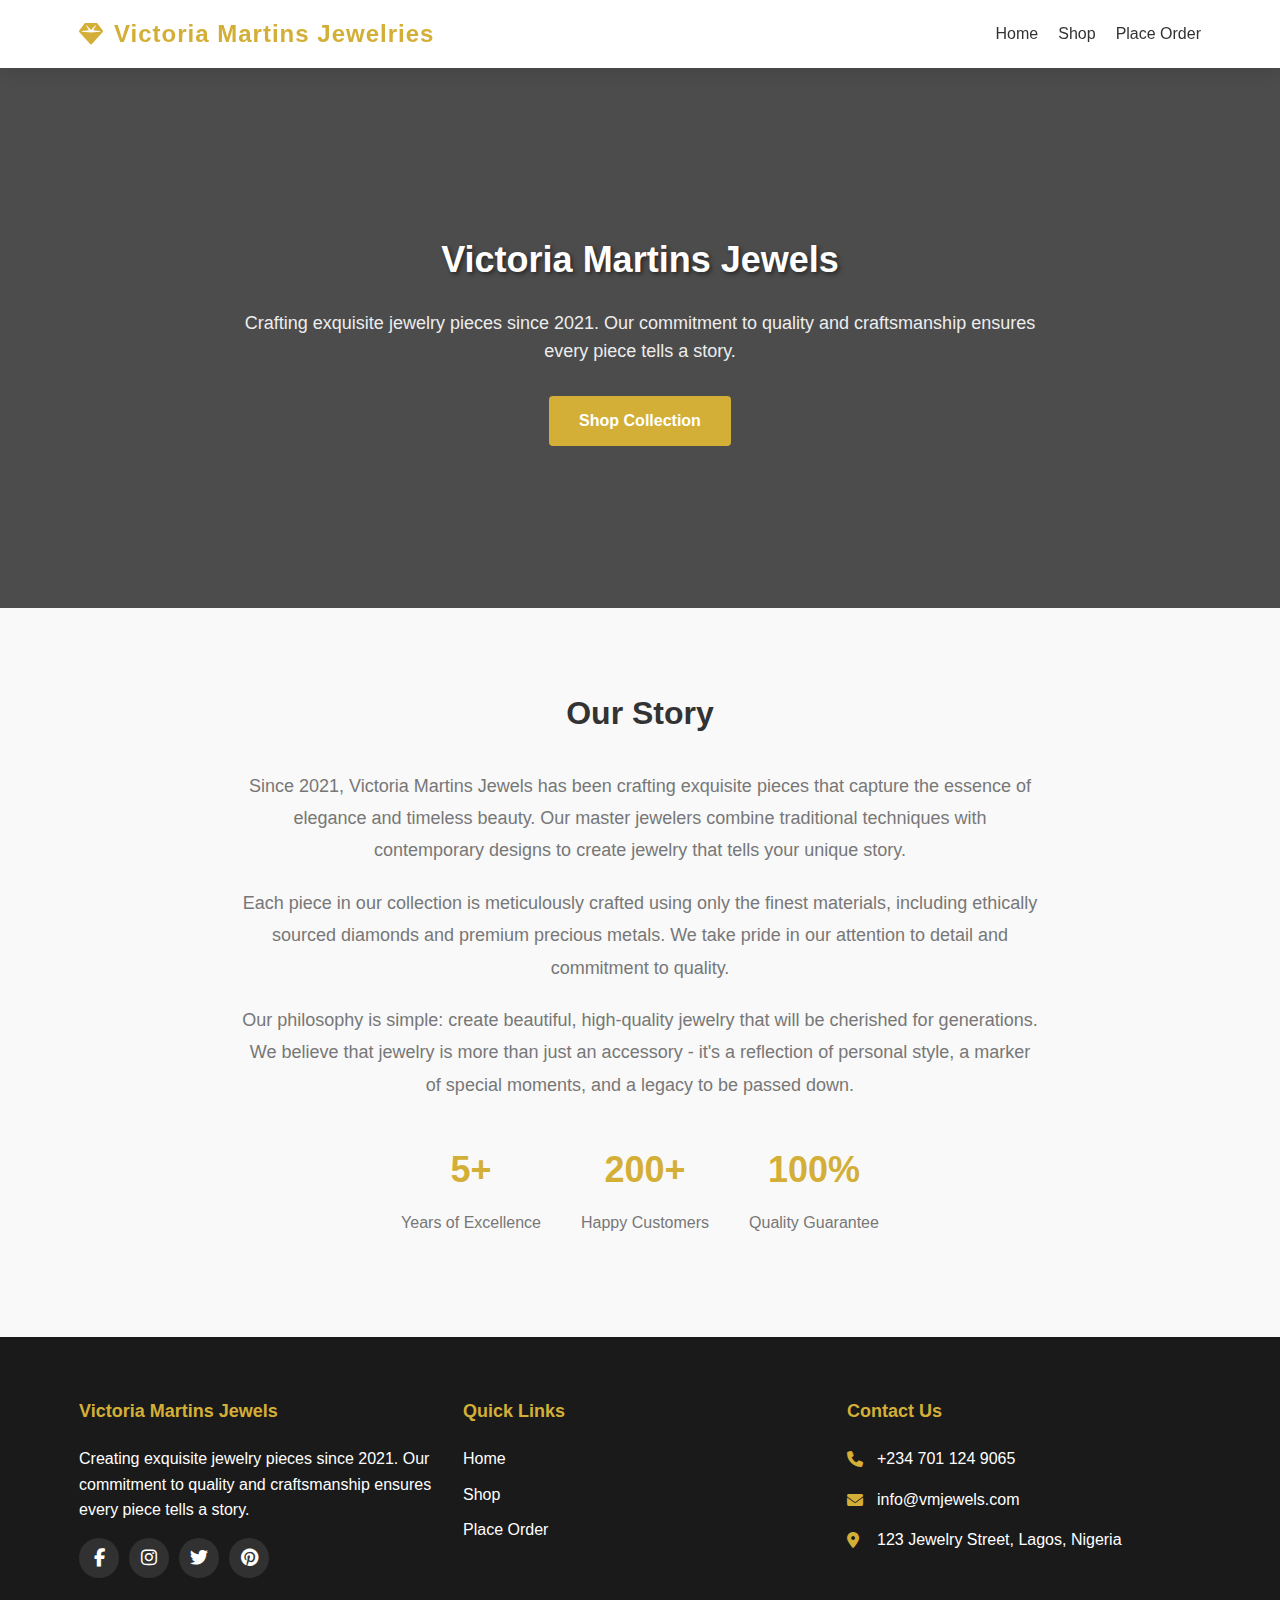
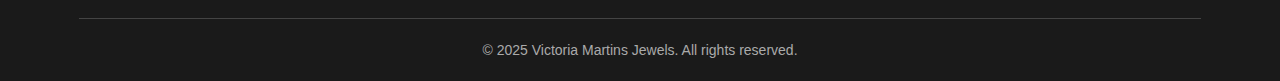
<file: index.html>
<!DOCTYPE html>
<html lang="en">
<head>
    <meta charset="UTF-8">
    <meta name="viewport" content="width=device-width, initial-scale=1.0">
    <title>Victoria Martins Jewels - About Us</title>
    <link rel="stylesheet" href="style.css">
    <link rel="stylesheet" href="https://cdnjs.cloudflare.com/ajax/libs/font-awesome/6.4.0/css/all.min.css">
</head>
<body>
    <!-- Header -->
    <header>
        <div class="container">
            <div class="header-top">
                <div class="logo">
                    <i class="fas fa-gem"></i>
                    Victoria Martins Jewelries
                </div>
                <ul class="nav-links">
                    <li><a href="index.html">Home</a></li>
                    <li><a href="shop.html">Shop</a></li>
                    <li><a href="contact.html">Place Order</a></li>
                </ul>
                <div class="mobile-menu-btn" id="mobile-menu-btn">
                    <i class="fas fa-bars"></i>
                </div>
            </div>
        </div>
    </header>

    <!-- Mobile Navigation -->
    <div class="mobile-nav-overlay" id="mobile-nav-overlay"></div>
    <div class="mobile-nav" id="mobile-nav">
        <div class="mobile-nav-header">
            <div class="logo">Victoria Martins Jewels</div>
            <button class="close-mobile-nav" id="close-mobile-nav">
                <i class="fas fa-times"></i>
            </button>
        </div>
        <ul class="mobile-nav-links">
            <li><a href="index.html">Home</a></li>
            <li><a href="shop.html">Shop</a></li>
            <li><a href="contact.html">Place Order</a></li>
        </ul>
    </div>

    <!-- Hero Section -->
    <section class="hero">
        <div class="container">
            <div class="hero-content">
                <h1>Victoria Martins Jewels</h1>
                <p>Crafting exquisite jewelry pieces since 2021. Our commitment to quality and craftsmanship ensures every piece tells a story.</p>
                <a href="shop.html" class="btn">Shop Collection</a>
            </div>
        </div>
    </section>

    <!-- About Section -->
    <section class="about">
        <div class="container">
            <div class="about-content">
                <h2>Our Story</h2>
                <p>Since 2021, Victoria Martins Jewels has been crafting exquisite pieces that capture the essence of elegance and timeless beauty. Our master jewelers combine traditional techniques with contemporary designs to create jewelry that tells your unique story.</p>
                <p>Each piece in our collection is meticulously crafted using only the finest materials, including ethically sourced diamonds and premium precious metals. We take pride in our attention to detail and commitment to quality.</p>
                <p>Our philosophy is simple: create beautiful, high-quality jewelry that will be cherished for generations. We believe that jewelry is more than just an accessory - it's a reflection of personal style, a marker of special moments, and a legacy to be passed down.</p>
                <div class="about-stats">
                    <div class="stat">
                        <h3>5+</h3>
                        <p>Years of Excellence</p>
                    </div>
                    <div class="stat">
                        <h3>200+</h3>
                        <p>Happy Customers</p>
                    </div>
                    <div class="stat">
                        <h3>100%</h3>
                        <p>Quality Guarantee</p>
                    </div>
                </div>
            </div>
        </div>
    </section>

    <!-- Footer -->
    <footer>
        <div class="container">
            <div class="footer-content">
                <div class="footer-column">
                    <h3>Victoria Martins Jewels</h3>
                    <p>Creating exquisite jewelry pieces since 2021. Our commitment to quality and craftsmanship ensures every piece tells a story.</p>
                    <div class="social-icons">
                        <a href="#" class="social-icon"><i class="fab fa-facebook-f"></i></a>
                        <a href="#" class="social-icon"><i class="fab fa-instagram"></i></a>
                        <a href="#" class="social-icon"><i class="fab fa-twitter"></i></a>
                        <a href="#" class="social-icon"><i class="fab fa-pinterest"></i></a>
                    </div>
                </div>
                <div class="footer-column">
                    <h3>Quick Links</h3>
                    <ul class="footer-links">
                        <li><a href="index.html">Home</a></li>
                        <li><a href="shop.html">Shop</a></li>
                        <li><a href="contact.html">Place Order</a></li>
                    </ul>
                </div>
                <div class="footer-column">
                    <h3>Contact Us</h3>
                    <ul class="contact-info">
                        <li><i class="fas fa-phone"></i> +234 701 124 9065</li>
                        <li><i class="fas fa-envelope"></i> info@vmjewels.com</li>
                        <li><i class="fas fa-map-marker-alt"></i> 123 Jewelry Street, Lagos, Nigeria</li>
                    </ul>
                </div>
            </div>
            <div class="copyright">
                <p>&copy; 2025 Victoria Martins Jewels. All rights reserved.</p>
            </div>
        </div>
    </footer>

    <script src="script.js"></script>
</body>
</html>
</file>
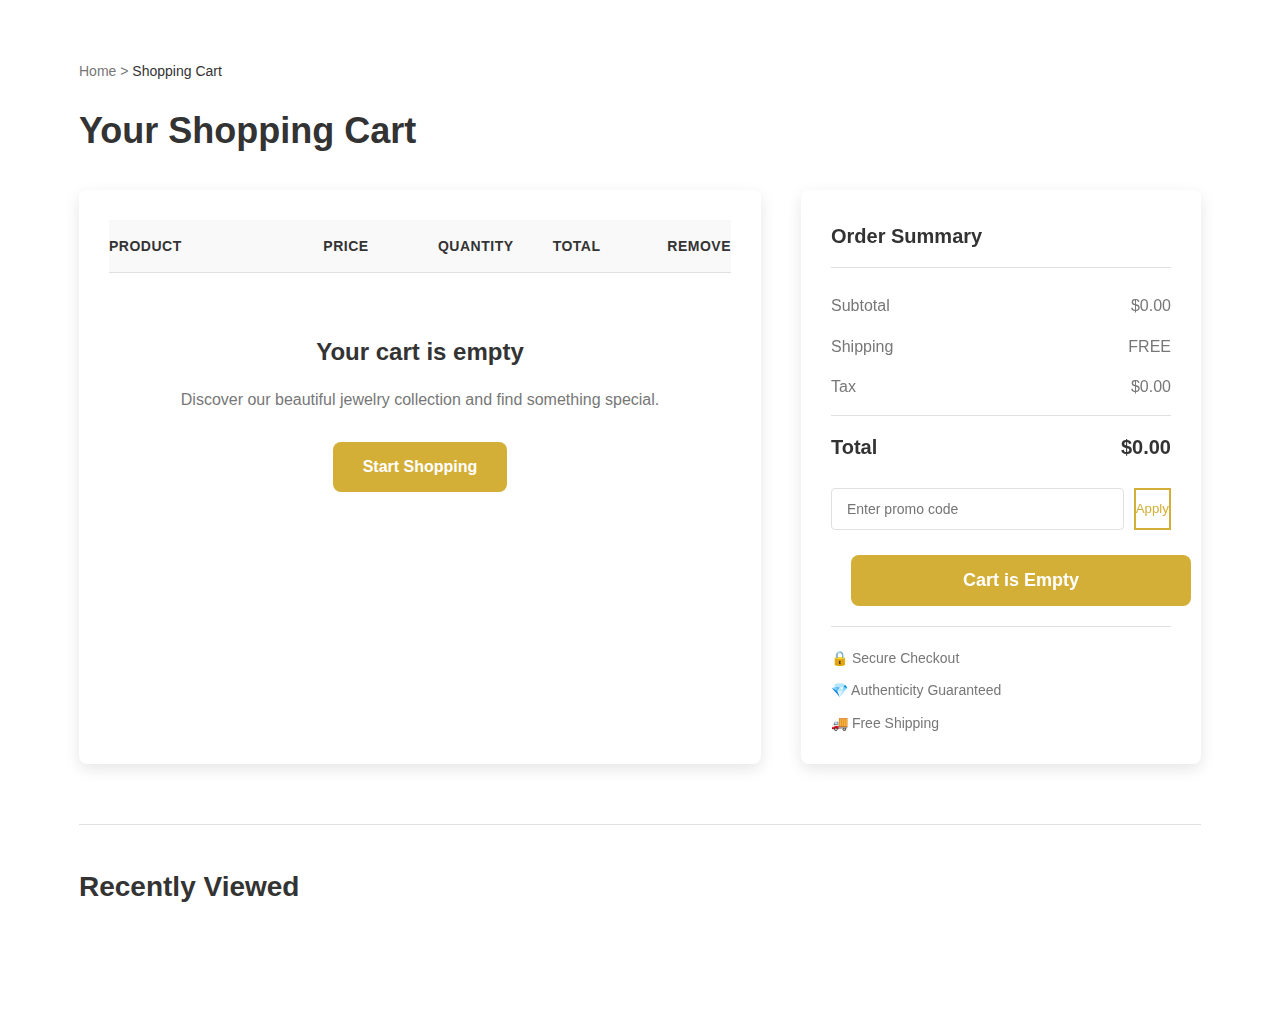
<file: cart.html>
<!DOCTYPE html>
<html lang="en">
<head>
    <meta charset="UTF-8">
    <meta name="viewport" content="width=device-width, initial-scale=1.0">
    <title>Shopping Cart - VM Jewels</title>
    <link rel="stylesheet" href="styles/main.css">
    <link rel="stylesheet" href="styles/cart.css">
</head>
<body>
    <!-- Same header as index.html -->

    <!-- Cart Page Content -->
    <section class="cart-page">
        <div class="container">
            <div class="breadcrumb">
                <a href="index.html">Home</a> > 
                <span>Shopping Cart</span>
            </div>
            
            <h1>Your Shopping Cart</h1>
            
            <div class="cart-layout">
                <div class="cart-items-section">
                    <div class="cart-header">
                        <span>Product</span>
                        <span>Price</span>
                        <span>Quantity</span>
                        <span>Total</span>
                        <span>Remove</span>
                    </div>
                    
                    <div class="cart-items-list" id="cart-items-list">
                        <!-- Cart items loaded dynamically -->
                    </div>
                    
                    <div class="cart-empty" id="cart-empty">
                        <div class="empty-cart-message">
                            <h3>Your cart is empty</h3>
                            <p>Discover our beautiful jewelry collection and find something special.</p>
                            <a href="shop.html" class="btn">Start Shopping</a>
                        </div>
                    </div>
                </div>
                
                <div class="cart-summary">
                    <div class="summary-card">
                        <h3>Order Summary</h3>
                        <div class="summary-line">
                            <span>Subtotal</span>
                            <span id="subtotal">$0.00</span>
                        </div>
                        <div class="summary-line">
                            <span>Shipping</span>
                            <span id="shipping">$0.00</span>
                        </div>
                        <div class="summary-line">
                            <span>Tax</span>
                            <span id="tax">$0.00</span>
                        </div>
                        <div class="summary-line total">
                            <span>Total</span>
                            <span id="cart-total">$0.00</span>
                        </div>
                        
                        <div class="promo-code">
                            <input type="text" placeholder="Enter promo code" id="promo-input">
                            <button class="btn-outline" id="apply-promo">Apply</button>
                        </div>
                        
                        <button class="btn checkout-btn" id="proceed-checkout">Proceed to Checkout</button>
                        
                        <div class="security-features">
                            <div class="security-item">🔒 Secure Checkout</div>
                            <div class="security-item">💎 Authenticity Guaranteed</div>
                            <div class="security-item">🚚 Free Shipping</div>
                        </div>
                    </div>
                </div>
            </div>
            
            <!-- Recently Viewed -->
            <section class="recently-viewed">
                <h2>Recently Viewed</h2>
                <div class="recent-products-grid">
                    <!-- Recently viewed products -->
                </div>
            </section>
        </div>
    </section>

    <!-- Same footer as index.html -->

    <script src="js/main.js"></script>
    <script src="js/cart.js"></script>
</body>
</html>
</file>
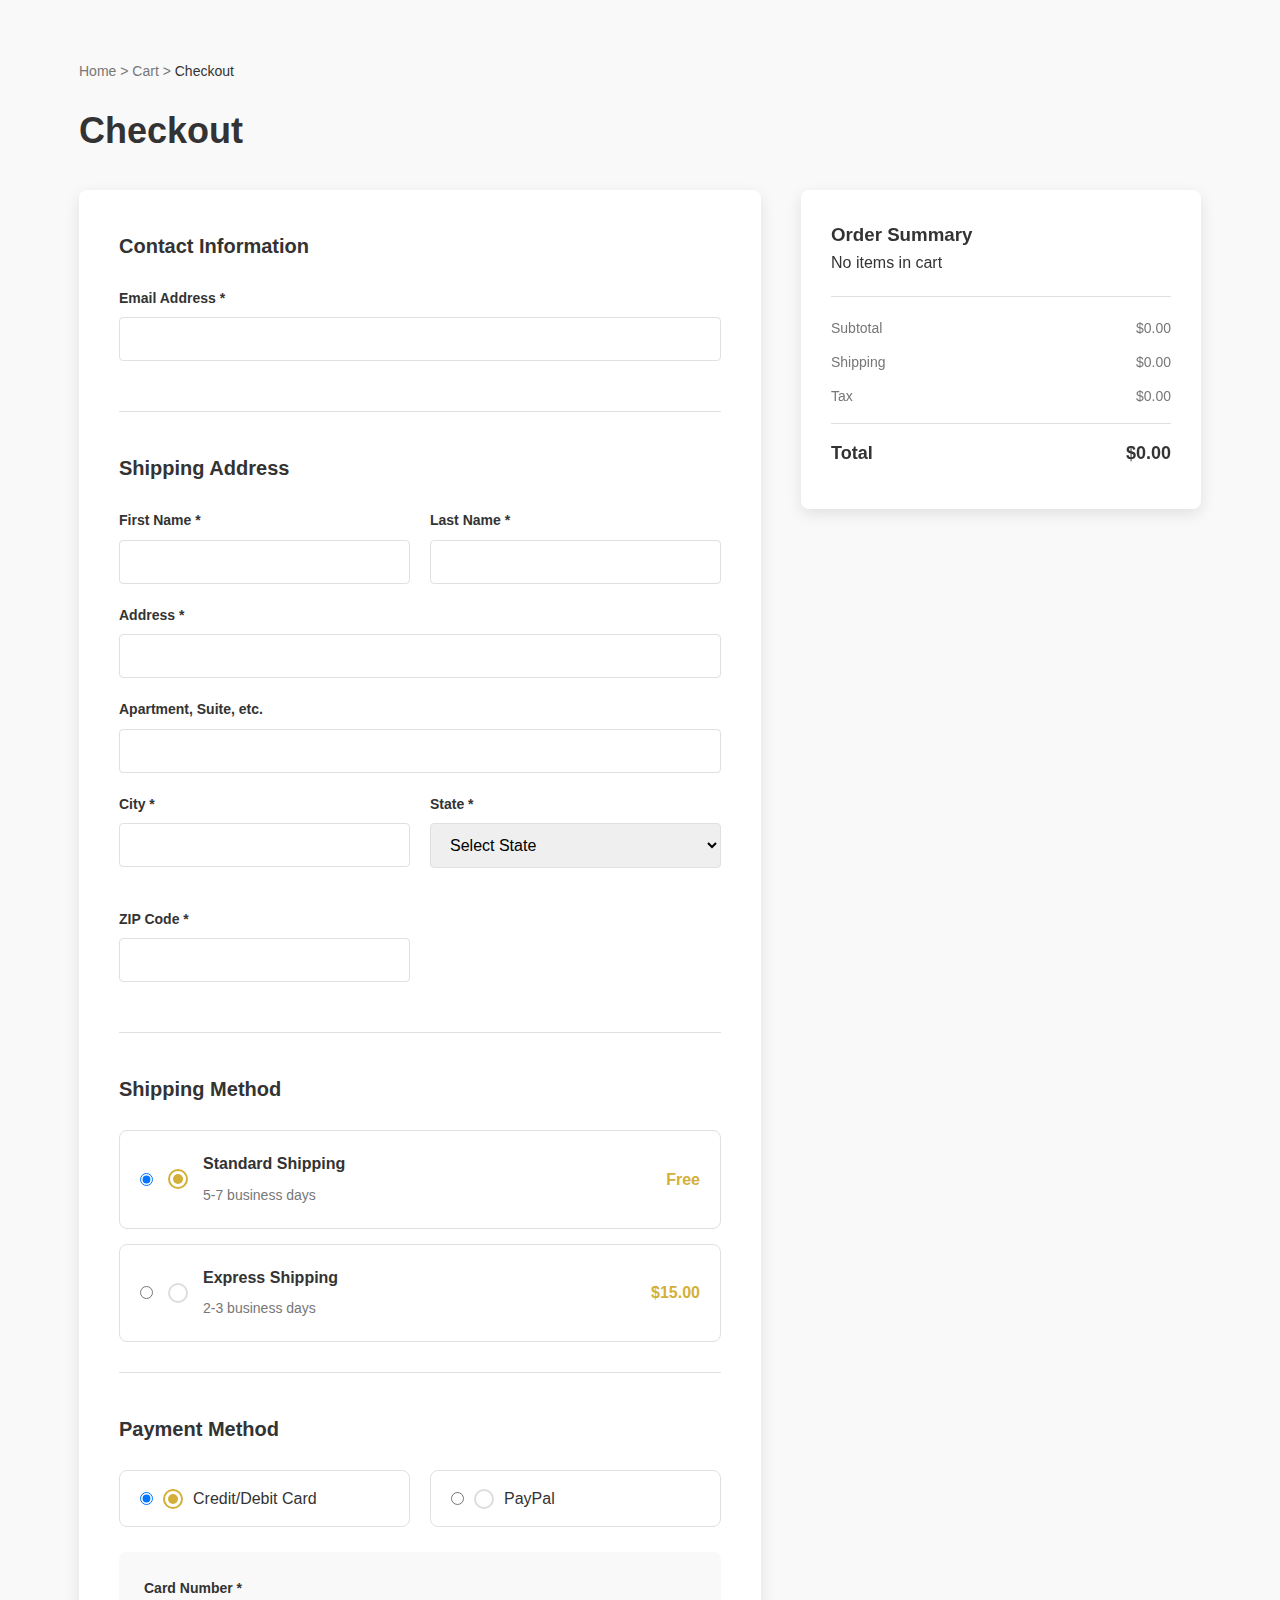
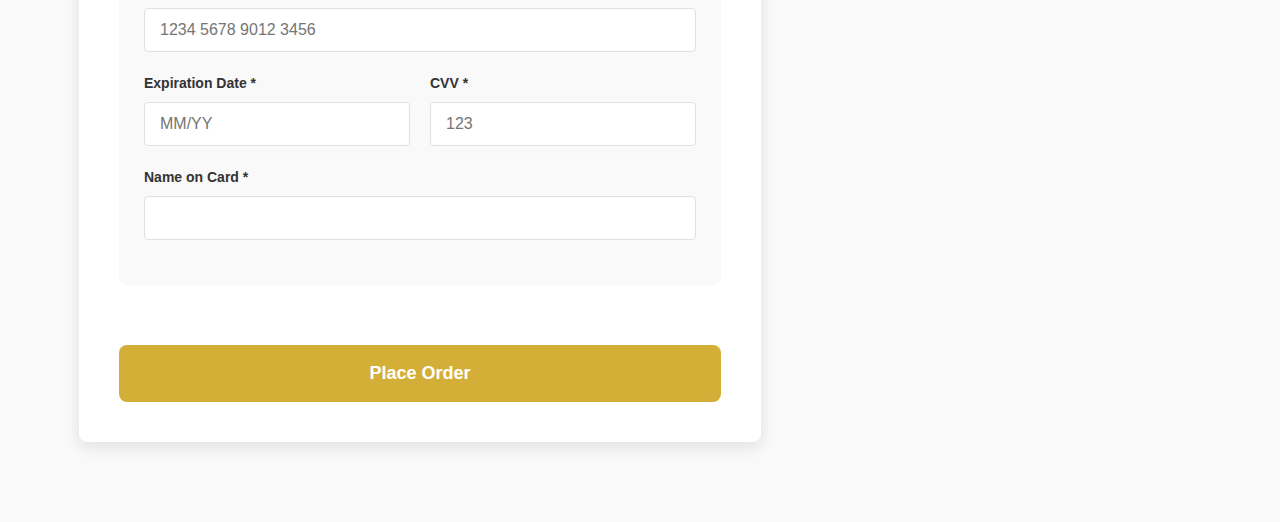
<file: checkout.html>
<!DOCTYPE html>
<html lang="en">
<head>
    <meta charset="UTF-8">
    <meta name="viewport" content="width=device-width, initial-scale=1.0">
    <title>Checkout - VM Jewels</title>
    <link rel="stylesheet" href="styles/main.css">
    <link rel="stylesheet" href="styles/checkout.css">
</head>
<body>
    <!-- Same header as index.html -->

    <!-- Checkout Content -->
    <section class="checkout-page">
        <div class="container">
            <div class="breadcrumb">
                <a href="index.html">Home</a> > 
                <a href="cart.html">Cart</a> > 
                <span>Checkout</span>
            </div>
            
            <h1>Checkout</h1>
            
            <div class="checkout-layout">
                <div class="checkout-form">
                    <form id="checkout-form">
                        <!-- Contact Information -->
                        <div class="form-section">
                            <h3>Contact Information</h3>
                            <div class="form-group">
                                <label>Email Address *</label>
                                <input type="email" name="email" required>
                            </div>
                        </div>
                        
                        <!-- Shipping Address -->
                        <div class="form-section">
                            <h3>Shipping Address</h3>
                            <div class="form-row">
                                <div class="form-group">
                                    <label>First Name *</label>
                                    <input type="text" name="first-name" required>
                                </div>
                                <div class="form-group">
                                    <label>Last Name *</label>
                                    <input type="text" name="last-name" required>
                                </div>
                            </div>
                            <div class="form-group">
                                <label>Address *</label>
                                <input type="text" name="address" required>
                            </div>
                            <div class="form-group">
                                <label>Apartment, Suite, etc.</label>
                                <input type="text" name="address2">
                            </div>
                            <div class="form-row">
                                <div class="form-group">
                                    <label>City *</label>
                                    <input type="text" name="city" required>
                                </div>
                                <div class="form-group">
                                    <label>State *</label>
                                    <select name="state" required>
                                        <option value="">Select State</option>
                                        <!-- State options -->
                                    </select>
                                </div>
                                <div class="form-group">
                                    <label>ZIP Code *</label>
                                    <input type="text" name="zip" required>
                                </div>
                            </div>
                        </div>
                        
                        <!-- Shipping Method -->
                        <div class="form-section">
                            <h3>Shipping Method</h3>
                            <div class="shipping-options">
                                <label class="shipping-option">
                                    <input type="radio" name="shipping" value="standard" checked>
                                    <span class="radio-label"></span>
                                    <div class="shipping-info">
                                        <span class="shipping-name">Standard Shipping</span>
                                        <span class="shipping-time">5-7 business days</span>
                                    </div>
                                    <span class="shipping-price">Free</span>
                                </label>
                                <label class="shipping-option">
                                    <input type="radio" name="shipping" value="express">
                                    <span class="radio-label"></span>
                                    <div class="shipping-info">
                                        <span class="shipping-name">Express Shipping</span>
                                        <span class="shipping-time">2-3 business days</span>
                                    </div>
                                    <span class="shipping-price">$15.00</span>
                                </label>
                            </div>
                        </div>
                        
                        <!-- Payment Method -->
                        <div class="form-section">
                            <h3>Payment Method</h3>
                            <div class="payment-options">
                                <label class="payment-option">
                                    <input type="radio" name="payment" value="card" checked>
                                    <span class="radio-label"></span>
                                    <span>Credit/Debit Card</span>
                                </label>
                                <label class="payment-option">
                                    <input type="radio" name="payment" value="paypal">
                                    <span class="radio-label"></span>
                                    <span>PayPal</span>
                                </label>
                            </div>
                            
                            <div class="card-form" id="card-form">
                                <div class="form-group">
                                    <label>Card Number *</label>
                                    <input type="text" name="card-number" placeholder="1234 5678 9012 3456">
                                </div>
                                <div class="form-row">
                                    <div class="form-group">
                                        <label>Expiration Date *</label>
                                        <input type="text" name="expiry" placeholder="MM/YY">
                                    </div>
                                    <div class="form-group">
                                        <label>CVV *</label>
                                        <input type="text" name="cvv" placeholder="123">
                                    </div>
                                </div>
                                <div class="form-group">
                                    <label>Name on Card *</label>
                                    <input type="text" name="card-name">
                                </div>
                            </div>
                        </div>
                        
                        <button type="submit" class="btn place-order-btn">Place Order</button>
                    </form>
                </div>
                
                <div class="order-summary">
                    <div class="summary-card">
                        <h3>Order Summary</h3>
                        <div class="order-items">
                            <!-- Order items from cart -->
                        </div>
                        <div class="summary-totals">
                            <div class="summary-line">
                                <span>Subtotal</span>
                                <span id="order-subtotal">$0.00</span>
                            </div>
                            <div class="summary-line">
                                <span>Shipping</span>
                                <span id="order-shipping">$0.00</span>
                            </div>
                            <div class="summary-line">
                                <span>Tax</span>
                                <span id="order-tax">$0.00</span>
                            </div>
                            <div class="summary-line total">
                                <span>Total</span>
                                <span id="order-total">$0.00</span>
                            </div>
                        </div>
                    </div>
                </div>
            </div>
        </div>
    </section>

    <!-- Same footer as index.html -->

    <script src="js/main.js"></script>
    <script src="js/checkout.js"></script>
</body>
</html>
</file>
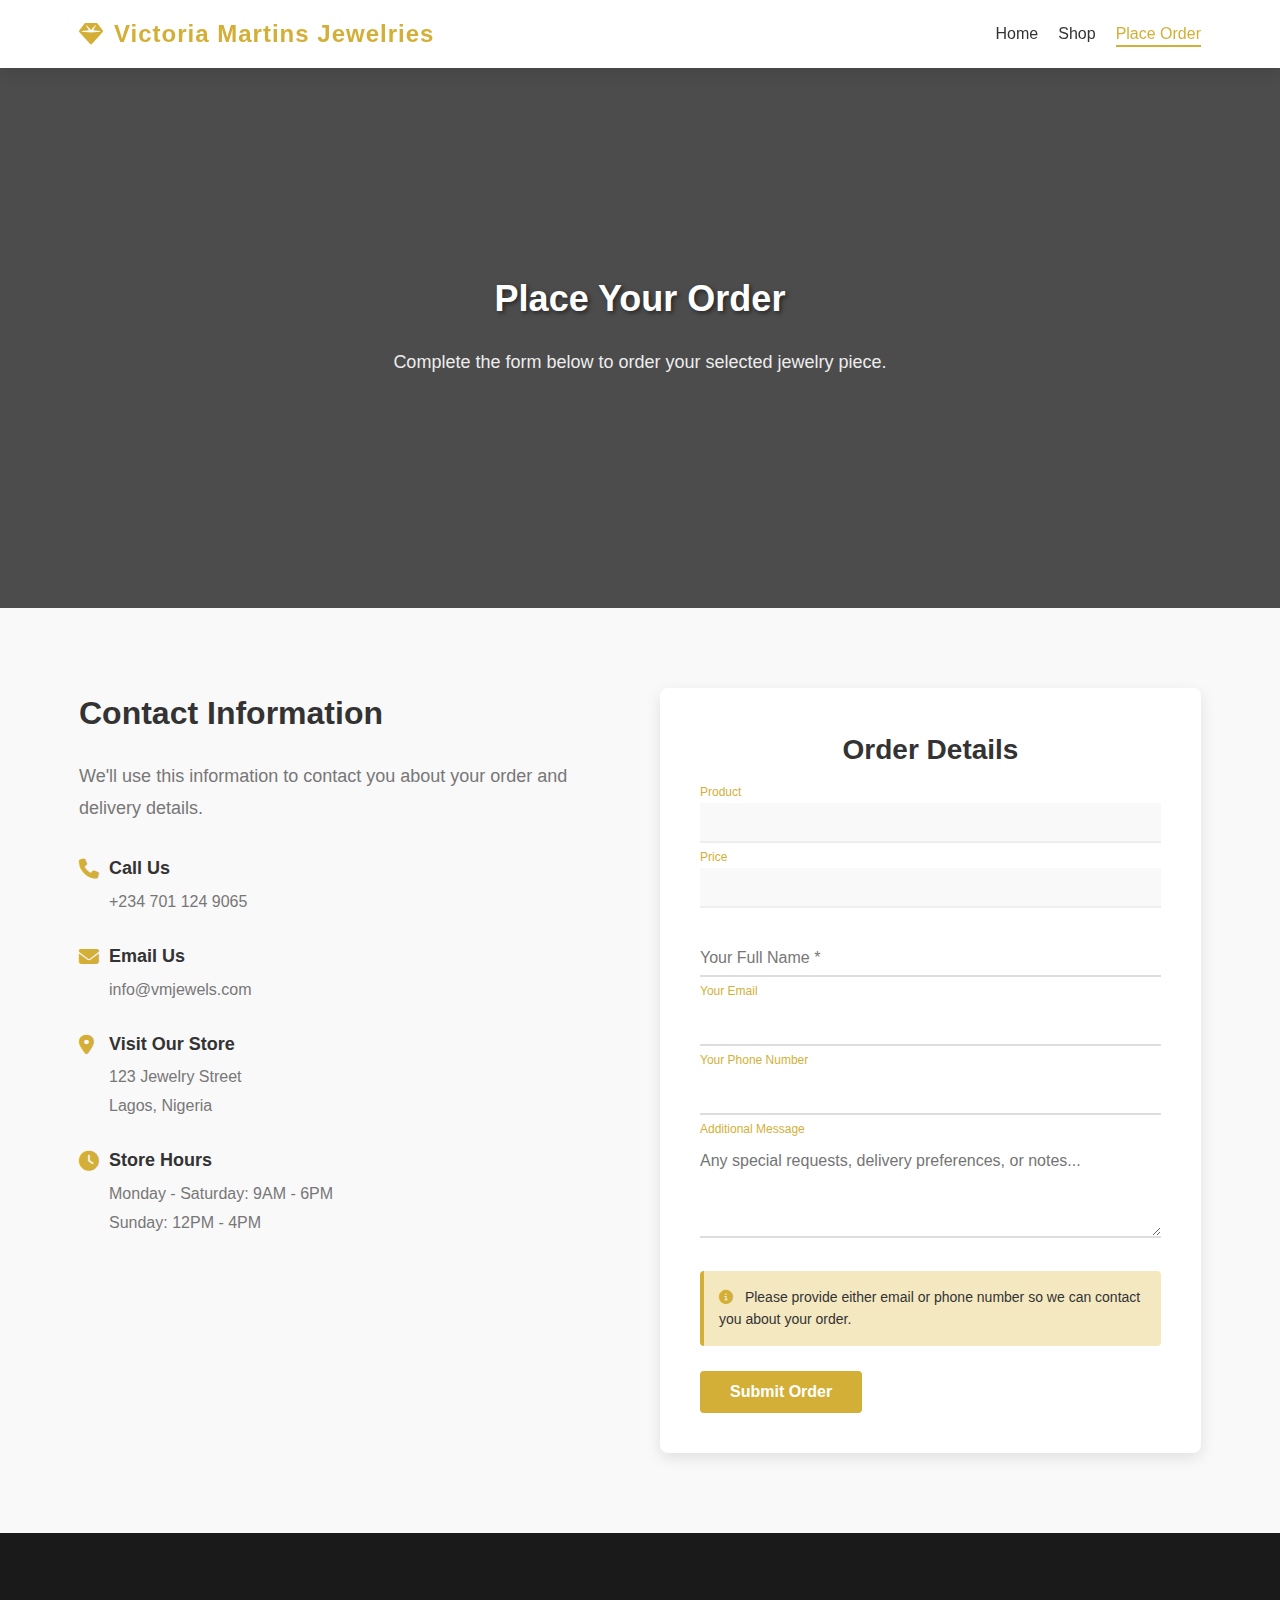
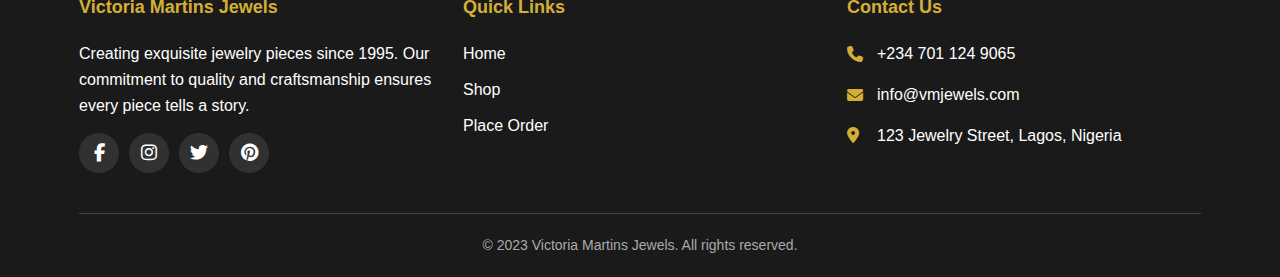
<file: contact.html>
<!DOCTYPE html>
<html lang="en">
<head>
    <meta charset="UTF-8">
    <meta name="viewport" content="width=device-width, initial-scale=1.0">
    <title>Place Order - Victoria Martins Jewels</title>
    <link rel="stylesheet" href="style.css">
    <link rel="stylesheet" href="https://cdnjs.cloudflare.com/ajax/libs/font-awesome/6.4.0/css/all.min.css">
</head>
<body>
    <!-- Header -->
    <header>
        <div class="container">
            <div class="header-top">
                <div class="logo">
                    <i class="fas fa-gem"></i>
                    Victoria Martins Jewelries
                </div>
                <ul class="nav-links">
                    <li><a href="index.html">Home</a></li>
                    <li><a href="shop.html">Shop</a></li>
                    <li><a href="contact.html" class="active">Place Order</a></li>
                </ul>
                <div class="mobile-menu-btn" id="mobile-menu-btn">
                    <i class="fas fa-bars"></i>
                </div>
            </div>
        </div>
    </header>

    <!-- Mobile Navigation -->
    <div class="mobile-nav-overlay" id="mobile-nav-overlay"></div>
    <div class="mobile-nav" id="mobile-nav">
        <div class="mobile-nav-header">
            <div class="logo">Victoria Martins Jewels</div>
            <button class="close-mobile-nav" id="close-mobile-nav">
                <i class="fas fa-times"></i>
            </button>
        </div>
        <ul class="mobile-nav-links">
            <li><a href="index.html">Home</a></li>
            <li><a href="shop.html">Shop</a></li>
            <li><a href="contact.html">Place Order</a></li>
        </ul>
    </div>

    <!-- Hero Section -->
    <section class="hero">
        <div class="container">
            <div class="hero-content">
                <h1>Place Your Order</h1>
                <p>Complete the form below to order your selected jewelry piece.</p>
            </div>
        </div>
    </section>

    <!-- Order Section -->
    <section class="order-section">
        <div class="container">
            <div class="order-content">
                <div class="contact-info">
                    <h2>Contact Information</h2>
                    <p>We'll use this information to contact you about your order and delivery details.</p>
                    
                    <div class="contact-details">
                        <div class="contact-item">
                            <i class="fas fa-phone"></i>
                            <div>
                                <h3>Call Us</h3>
                                <p>+234 701 124 9065</p>
                            </div>
                        </div>
                        <div class="contact-item">
                            <i class="fas fa-envelope"></i>
                            <div>
                                <h3>Email Us</h3>
                                <p>info@vmjewels.com</p>
                            </div>
                        </div>
                        <div class="contact-item">
                            <i class="fas fa-map-marker-alt"></i>
                            <div>
                                <h3>Visit Our Store</h3>
                                <p>123 Jewelry Street<br>Lagos, Nigeria</p>
                            </div>
                        </div>
                        <div class="contact-item">
                            <i class="fas fa-clock"></i>
                            <div>
                                <h3>Store Hours</h3>
                                <p>Monday - Saturday: 9AM - 6PM<br>Sunday: 12PM - 4PM</p>
                            </div>
                        </div>
                    </div>
                </div>
                
                <div class="order-form-container">
                    <div class="order-form">
                        <h2>Order Details</h2>
                        <form id="orderForm" action="https://formspree.io/f/xnnylyqz" method="POST">
                            <input type="hidden" name="_subject" value="New Order - Victoria Martins Jewels">
                            <input type="hidden" name="_replyto" id="reply-to-email">
                            <input type="hidden" name="_gotcha" style="display:none">
                            
                            <input type="hidden" id="product" name="product" value="">
                            <input type="hidden" id="price" name="price" value="">
                            
                            <div class="form-group">
                                <input type="text" id="order-product" name="order-product-display" readonly>
                                <label for="order-product" class="active">Product</label>
                            </div>
                            <div class="form-group">
                                <input type="text" id="order-price" name="order-price-display" readonly>
                                <label for="order-price" class="active">Price</label>
                            </div>
                            <div class="form-group">
                                <input type="text" id="order-name" name="name" required>
                                <label for="order-name">Your Full Name *</label>
                            </div>
                            <div class="form-group">
                                <input type="email" id="order-email" name="email" onchange="document.getElementById('reply-to-email').value = this.value">
                                <label for="order-email">Your Email</label>
                            </div>
                            <div class="form-group">
                                <input type="tel" id="order-phone" name="phone">
                                <label for="order-phone">Your Phone Number</label>
                            </div>
                            <div class="form-group">
                                <textarea id="order-message" name="message" rows="4" placeholder="Any special requests, delivery preferences, or notes..."></textarea>
                                <label for="order-message">Additional Message</label>
                            </div>
                            <div class="form-note">
                                <p><i class="fas fa-info-circle"></i> Please provide either email or phone number so we can contact you about your order.</p>
                            </div>
                            <button type="submit" class="btn">Submit Order</button>
                        </form>
                    </div>
                </div>
            </div>
        </div>
    </section>

    <!-- Footer -->
    <footer>
        <div class="container">
            <div class="footer-content">
                <div class="footer-column">
                    <h3>Victoria Martins Jewels</h3>
                    <p>Creating exquisite jewelry pieces since 1995. Our commitment to quality and craftsmanship ensures every piece tells a story.</p>
                    <div class="social-icons">
                        <a href="#" class="social-icon"><i class="fab fa-facebook-f"></i></a>
                        <a href="#" class="social-icon"><i class="fab fa-instagram"></i></a>
                        <a href="#" class="social-icon"><i class="fab fa-twitter"></i></a>
                        <a href="#" class="social-icon"><i class="fab fa-pinterest"></i></a>
                    </div>
                </div>
                <div class="footer-column">
                    <h3>Quick Links</h3>
                    <ul class="footer-links">
                        <li><a href="index.html">Home</a></li>
                        <li><a href="shop.html">Shop</a></li>
                        <li><a href="contact.html">Place Order</a></li>
                    </ul>
                </div>
                <div class="footer-column">
                    <h3>Contact Us</h3>
                    <ul class="contact-info">
                        <li><i class="fas fa-phone"></i> +234 701 124 9065</li>
                        <li><i class="fas fa-envelope"></i> info@vmjewels.com</li>
                        <li><i class="fas fa-map-marker-alt"></i> 123 Jewelry Street, Lagos, Nigeria</li>
                    </ul>
                </div>
            </div>
            <div class="copyright">
                <p>&copy; 2023 Victoria Martins Jewels. All rights reserved.</p>
            </div>
        </div>
    </footer>

    <script src="script.js"></script>
</body>
</html>
</file>
<file: styles/cart.css>
/* ===== CART PAGE ===== */
.cart-page {
    padding: 40px 0 80px;
    min-height: 60vh;
}

.cart-page h1 {
    margin-bottom: 30px;
    font-size: 36px;
    color: var(--text-dark);
}

.cart-layout {
    display: grid;
    grid-template-columns: 1fr 400px;
    gap: 40px;
}

/* Cart Items Section */
.cart-items-section {
    background: var(--white);
    padding: 30px;
    border-radius: var(--border-radius);
    box-shadow: var(--shadow);
}

.cart-header {
    display: grid;
    grid-template-columns: 2fr 1fr 1fr 1fr auto;
    gap: 15px;
    padding: 15px 0;
    border-bottom: var(--border);
    font-weight: 600;
    color: var(--text-dark);
    font-size: 14px;
    text-transform: uppercase;
    letter-spacing: 0.5px;
}

.cart-items-list {
    min-height: 200px;
}

.cart-item-row {
    display: grid;
    grid-template-columns: 2fr 1fr 1fr 1fr auto;
    gap: 15px;
    padding: 20px 0;
    border-bottom: var(--border);
    align-items: center;
}

.cart-item-product {
    display: flex;
    align-items: center;
    gap: 15px;
}

.cart-item-image {
    width: 80px;
    height: 80px;
    object-fit: cover;
    border-radius: 8px;
}

.cart-item-info h3 {
    font-size: 16px;
    margin-bottom: 5px;
    color: var(--text-dark);
}

.cart-item-info p {
    font-size: 14px;
    color: var(--text-light);
}

.cart-item-price {
    font-weight: 600;
    color: var(--primary-gold);
    font-size: 16px;
}

.cart-item-quantity {
    display: flex;
    align-items: center;
    gap: 10px;
}

.cart-qty-btn {
    width: 30px;
    height: 30px;
    border: var(--border);
    background-color: var(--white);
    border-radius: 4px;
    cursor: pointer;
    transition: var(--transition);
    display: flex;
    align-items: center;
    justify-content: center;
}

.cart-qty-btn:hover {
    border-color: var(--primary-gold);
    color: var(--primary-gold);
}

.cart-qty-input {
    width: 50px;
    height: 30px;
    border: var(--border);
    border-radius: 4px;
    text-align: center;
    font-weight: 600;
}

.cart-item-total {
    font-weight: 700;
    color: var(--text-dark);
    font-size: 16px;
}

.cart-remove-btn {
    background: none;
    border: none;
    color: #ff4444;
    cursor: pointer;
    font-size: 18px;
    transition: var(--transition);
    padding: 5px;
}

.cart-remove-btn:hover {
    color: #cc0000;
}

/* Empty Cart */
.cart-empty {
    text-align: center;
    padding: 60px 20px;
}

.empty-cart-message h3 {
    font-size: 24px;
    margin-bottom: 15px;
    color: var(--text-dark);
}

.empty-cart-message p {
    color: var(--text-light);
    margin-bottom: 30px;
    font-size: 16px;
}

/* Cart Summary */
.cart-summary {
    position: sticky;
    top: 100px;
    height: fit-content;
}

.summary-card {
    background: var(--white);
    padding: 30px;
    border-radius: var(--border-radius);
    box-shadow: var(--shadow);
}

.summary-card h3 {
    margin-bottom: 25px;
    font-size: 20px;
    color: var(--text-dark);
    border-bottom: var(--border);
    padding-bottom: 15px;
}

.summary-line {
    display: flex;
    justify-content: space-between;
    align-items: center;
    margin-bottom: 15px;
    color: var(--text-light);
}

.summary-line.total {
    font-size: 20px;
    font-weight: 700;
    color: var(--text-dark);
    border-top: var(--border);
    padding-top: 15px;
    margin-top: 15px;
}

/* Promo Code */
.promo-code {
    display: flex;
    gap: 10px;
    margin: 25px 0;
}

.promo-code input {
    flex: 1;
    padding: 12px 15px;
    border: var(--border);
    border-radius: 4px;
    font-size: 14px;
    outline: none;
}

.promo-code input:focus {
    border-color: var(--primary-gold);
}

.promo-code .btn-outline {
    white-space: nowrap;
}

.checkout-btn {
    width: 100%;
    padding: 15px;
    font-size: 18px;
    margin-bottom: 20px;
}

/* Security Features */
.security-features {
    display: flex;
    flex-direction: column;
    gap: 10px;
    margin-top: 20px;
    padding-top: 20px;
    border-top: var(--border);
}

.security-item {
    display: flex;
    align-items: center;
    gap: 10px;
    color: var(--text-light);
    font-size: 14px;
}

/* Recently Viewed */
.recently-viewed {
    margin-top: 60px;
    padding-top: 40px;
    border-top: var(--border);
}

.recently-viewed h2 {
    margin-bottom: 30px;
    font-size: 28px;
    color: var(--text-dark);
}

.recent-products-grid {
    display: grid;
    grid-template-columns: repeat(auto-fill, minmax(200px, 1fr));
    gap: 20px;
}

/* ===== RESPONSIVE CART ===== */
@media (max-width: 992px) {
    .cart-layout {
        grid-template-columns: 1fr;
        gap: 30px;
    }
    
    .cart-summary {
        position: static;
    }
}

@media (max-width: 768px) {
    .cart-header {
        display: none;
    }
    
    .cart-item-row {
        grid-template-columns: 1fr;
        gap: 15px;
        text-align: center;
        padding: 25px 0;
    }
    
    .cart-item-product {
        flex-direction: column;
        text-align: center;
    }
    
    .cart-item-quantity {
        justify-content: center;
    }
    
    .cart-items-section {
        padding: 20px;
    }
    
    .promo-code {
        flex-direction: column;
    }
}

@media (max-width: 576px) {
    .cart-page h1 {
        font-size: 28px;
    }
    
    .recent-products-grid {
        grid-template-columns: 1fr 1fr;
    }
    
    .summary-card {
        padding: 20px;
    }
}
</file>
<file: styles/checkout.css>
/* ===== CHECKOUT PAGE ===== */
.checkout-page {
    padding: 40px 0 80px;
    background-color: var(--light-bg);
    min-height: 100vh;
}

.checkout-page h1 {
    margin-bottom: 30px;
    font-size: 36px;
    color: var(--text-dark);
}

.checkout-layout {
    display: grid;
    grid-template-columns: 1fr 400px;
    gap: 40px;
}

/* Checkout Form */
.checkout-form {
    background: var(--white);
    padding: 40px;
    border-radius: var(--border-radius);
    box-shadow: var(--shadow);
}

.form-section {
    margin-bottom: 40px;
    padding-bottom: 30px;
    border-bottom: var(--border);
}

.form-section:last-of-type {
    border-bottom: none;
    margin-bottom: 0;
}

.form-section h3 {
    margin-bottom: 25px;
    font-size: 20px;
    color: var(--text-dark);
}

.form-group {
    margin-bottom: 20px;
}

.form-group label {
    display: block;
    margin-bottom: 8px;
    font-weight: 600;
    color: var(--text-dark);
    font-size: 14px;
}

.form-group input,
.form-group select {
    width: 100%;
    padding: 12px 15px;
    border: var(--border);
    border-radius: 4px;
    font-size: 16px;
    transition: var(--transition);
    outline: none;
}

.form-group input:focus,
.form-group select:focus {
    border-color: var(--primary-gold);
    box-shadow: 0 0 0 3px rgba(212, 175, 55, 0.1);
}

.form-row {
    display: grid;
    grid-template-columns: 1fr 1fr;
    gap: 20px;
}

/* Shipping Options */
.shipping-options {
    display: flex;
    flex-direction: column;
    gap: 15px;
}

.shipping-option {
    display: flex;
    align-items: center;
    gap: 15px;
    padding: 20px;
    border: var(--border);
    border-radius: var(--border-radius);
    cursor: pointer;
    transition: var(--transition);
    position: relative;
}

.shipping-option:hover {
    border-color: var(--primary-gold);
}

.shipping-option input[type="radio"] {
    margin: 0;
}

.radio-label {
    width: 20px;
    height: 20px;
    border: 2px solid #ddd;
    border-radius: 50%;
    position: relative;
    transition: var(--transition);
}

.shipping-option input[type="radio"]:checked + .radio-label {
    border-color: var(--primary-gold);
}

.shipping-option input[type="radio"]:checked + .radio-label::after {
    content: '';
    position: absolute;
    top: 50%;
    left: 50%;
    transform: translate(-50%, -50%);
    width: 10px;
    height: 10px;
    background-color: var(--primary-gold);
    border-radius: 50%;
}

.shipping-info {
    flex: 1;
}

.shipping-name {
    display: block;
    font-weight: 600;
    color: var(--text-dark);
    margin-bottom: 5px;
}

.shipping-time {
    font-size: 14px;
    color: var(--text-light);
}

.shipping-price {
    font-weight: 600;
    color: var(--primary-gold);
}

/* Payment Options */
.payment-options {
    display: flex;
    gap: 20px;
    margin-bottom: 25px;
}

.payment-option {
    display: flex;
    align-items: center;
    gap: 10px;
    padding: 15px 20px;
    border: var(--border);
    border-radius: var(--border-radius);
    cursor: pointer;
    transition: var(--transition);
    flex: 1;
}

.payment-option:hover {
    border-color: var(--primary-gold);
}

.payment-option input[type="radio"]:checked + .radio-label {
    border-color: var(--primary-gold);
}

.payment-option input[type="radio"]:checked + .radio-label::after {
    content: '';
    position: absolute;
    top: 50%;
    left: 50%;
    transform: translate(-50%, -50%);
    width: 10px;
    height: 10px;
    background-color: var(--primary-gold);
    border-radius: 50%;
}

.card-form {
    background-color: var(--light-bg);
    padding: 25px;
    border-radius: var(--border-radius);
    margin-top: 20px;
}

.place-order-btn {
    width: 100%;
    padding: 18px;
    font-size: 18px;
    font-weight: 700;
    margin-top: 30px;
}

/* Order Summary */
.order-summary {
    position: sticky;
    top: 100px;
    height: fit-content;
}

.summary-card {
    background: var(--white);
    padding: 30px;
    border-radius: var(--border-radius);
    box-shadow: var(--shadow);
}

.order-items {
    max-height: 300px;
    overflow-y: auto;
    margin-bottom: 20px;
}

.order-item {
    display: flex;
    align-items: center;
    gap: 15px;
    padding: 15px 0;
    border-bottom: var(--border);
}

.order-item:last-child {
    border-bottom: none;
}

.order-item-image {
    width: 60px;
    height: 60px;
    object-fit: cover;
    border-radius: 8px;
}

.order-item-info {
    flex: 1;
}

.order-item-name {
    font-size: 14px;
    font-weight: 600;
    margin-bottom: 5px;
    color: var(--text-dark);
}

.order-item-details {
    font-size: 12px;
    color: var(--text-light);
}

.order-item-price {
    font-weight: 600;
    color: var(--primary-gold);
    font-size: 14px;
}

.summary-totals {
    border-top: var(--border);
    padding-top: 20px;
}

.summary-line {
    display: flex;
    justify-content: space-between;
    align-items: center;
    margin-bottom: 12px;
    color: var(--text-light);
    font-size: 14px;
}

.summary-line.total {
    font-size: 18px;
    font-weight: 700;
    color: var(--text-dark);
    border-top: var(--border);
    padding-top: 15px;
    margin-top: 15px;
}

/* ===== RESPONSIVE CHECKOUT ===== */
@media (max-width: 992px) {
    .checkout-layout {
        grid-template-columns: 1fr;
        gap: 30px;
    }
    
    .order-summary {
        position: static;
    }
}

@media (max-width: 768px) {
    .checkout-form {
        padding: 25px;
    }
    
    .form-row {
        grid-template-columns: 1fr;
        gap: 0;
    }
    
    .payment-options {
        flex-direction: column;
        gap: 10px;
    }
    
    .shipping-option {
        padding: 15px;
    }
}

@media (max-width: 576px) {
    .checkout-page h1 {
        font-size: 28px;
    }
    
    .checkout-form {
        padding: 20px;
    }
    
    .form-section {
        margin-bottom: 30px;
        padding-bottom: 20px;
    }
    
    .card-form {
        padding: 15px;
    }
    
    .summary-card {
        padding: 20px;
    }
}
</file>
<file: style.css>
/* Reset and Base Styles */
* {
    margin: 0;
    padding: 0;
    box-sizing: border-box;
    font-family: 'Segoe UI', Tahoma, Geneva, Verdana, sans-serif;
}

:root {
    --primary-gold: #d4af37;
    --dark-gold: #b8941f;
    --light-gold: #f4e8c1;
    --dark-bg: #1a1a1a;
    --light-bg: #f9f9f9;
    --text-dark: #333;
    --text-light: #777;
    --white: #ffffff;
    --shadow: 0 5px 15px rgba(0, 0, 0, 0.1);
}

body {
    background-color: var(--white);
    color: var(--text-dark);
    line-height: 1.6;
    overflow-x: hidden;
}

a {
    text-decoration: none;
    color: inherit;
    transition: all 0.3s ease;
}

ul {
    list-style: none;
}

.container {
    width: 90%;
    max-width: 1200px;
    margin: 0 auto;
    padding: 0 15px;
}

.section-title {
    text-align: center;
    margin-bottom: 30px;
    font-size: 28px;
    color: var(--text-dark);
    position: relative;
}

.section-title::after {
    content: '';
    display: block;
    width: 80px;
    height: 3px;
    background-color: var(--primary-gold);
    margin: 10px auto;
}

.btn {
    display: inline-block;
    background-color: var(--primary-gold);
    color: var(--white);
    padding: 12px 30px;
    border: none;
    border-radius: 4px;
    font-size: 16px;
    font-weight: 600;
    cursor: pointer;
    transition: all 0.3s ease;
    text-align: center;
}

.btn:hover {
    background-color: var(--dark-gold);
    transform: translateY(-3px);
    box-shadow: var(--shadow);
}

.btn-outline {
    background-color: transparent;
    border: 2px solid var(--primary-gold);
    color: var(--primary-gold);
}

.btn-outline:hover {
    background-color: var(--primary-gold);
    color: var(--white);
}

/* Header Styles */
header {
    background-color: var(--white);
    box-shadow: var(--shadow);
    position: sticky;
    top: 0;
    z-index: 1000;
}

.header-top {
    display: flex;
    justify-content: space-between;
    align-items: center;
    padding: 15px 0;
}

.logo {
    font-size: 24px;
    font-weight: 700;
    color: var(--primary-gold);
    letter-spacing: 1px;
    display: flex;
    align-items: center;
}

.logo i {
    margin-right: 10px;
}

.nav-links {
    display: flex;
}

.nav-links li {
    margin-left: 20px;
    position: relative;
}

.nav-links a {
    font-size: 16px;
    font-weight: 500;
    padding: 5px 0;
}

.nav-links a:hover,
.nav-links a.active {
    color: var(--primary-gold);
}

.nav-links a::after {
    content: '';
    position: absolute;
    bottom: 0;
    left: 0;
    width: 0;
    height: 2px;
    background-color: var(--primary-gold);
    transition: width 0.3s ease;
}

.nav-links a:hover::after,
.nav-links a.active::after {
    width: 100%;
}

.mobile-menu-btn {
    display: none;
    font-size: 24px;
    cursor: pointer;
    margin-left: 15px;
}

/* Mobile Navigation */
.mobile-nav {
    position: fixed;
    top: 0;
    left: -100%;
    width: 80%;
    height: 100vh;
    background-color: var(--white);
    box-shadow: var(--shadow);
    z-index: 1001;
    transition: left 0.3s ease;
    padding: 20px;
    display: flex;
    flex-direction: column;
}

.mobile-nav.active {
    left: 0;
}

.mobile-nav-header {
    display: flex;
    justify-content: space-between;
    align-items: center;
    margin-bottom: 30px;
    padding-bottom: 15px;
    border-bottom: 1px solid #eee;
}

.mobile-nav-links li {
    margin-bottom: 15px;
}

.mobile-nav-links a {
    font-size: 18px;
    font-weight: 500;
    display: block;
    padding: 10px 0;
}

.mobile-nav-overlay {
    position: fixed;
    top: 0;
    left: 0;
    width: 100%;
    height: 100%;
    background-color: rgba(0, 0, 0, 0.5);
    z-index: 1000;
    display: none;
}

.mobile-nav-overlay.active {
    display: block;
}

/* Hero Section */
.hero {
    background: linear-gradient(rgba(0, 0, 0, 0.7), rgba(0, 0, 0, 0.7)), url('https://images.unsplash.com/photo-1515562141207-7a88fb7ce338?ixlib=rb-1.2.1&auto=format&fit=crop&w=1350&q=80');
    background-size: cover;
    background-position: center;
    height: 60vh;
    display: flex;
    align-items: center;
    color: var(--white);
    text-align: center;
    padding: 20px 0;
}

.hero-content {
    max-width: 800px;
    margin: 0 auto;
}

.hero h1 {
    font-size: 36px;
    margin-bottom: 20px;
    font-weight: 700;
    text-shadow: 2px 2px 4px rgba(0, 0, 0, 0.5);
}

.hero p {
    font-size: 18px;
    margin-bottom: 30px;
    opacity: 0.9;
}

/* About Section */
.about {
    padding: 80px 0;
    background-color: var(--light-bg);
}

.about-content {
    max-width: 800px;
    margin: 0 auto;
    text-align: center;
}

.about h2 {
    font-size: 32px;
    margin-bottom: 30px;
    color: var(--text-dark);
}

.about p {
    margin-bottom: 20px;
    color: var(--text-light);
    line-height: 1.8;
    font-size: 18px;
}

.about-stats {
    display: flex;
    justify-content: center;
    gap: 40px;
    margin-top: 40px;
    flex-wrap: wrap;
}

.stat {
    text-align: center;
}

.stat h3 {
    font-size: 36px;
    color: var(--primary-gold);
    margin-bottom: 10px;
}

.stat p {
    font-size: 16px;
    color: var(--text-light);
}

/* Products Section */
.products {
    padding: 80px 0;
    background-color: var(--light-bg);
}

.product-filters {
    display: flex;
    justify-content: center;
    margin-bottom: 30px;
    flex-wrap: wrap;
    gap: 10px;
}

.filter-btn {
    background: none;
    border: none;
    padding: 8px 15px;
    font-size: 16px;
    cursor: pointer;
    border-radius: 30px;
    transition: all 0.3s ease;
}

.filter-btn.active, .filter-btn:hover {
    background-color: var(--primary-gold);
    color: var(--white);
}

.product-grid {
    display: grid;
    grid-template-columns: repeat(auto-fill, minmax(250px, 1fr));
    gap: 20px;
}

.product-card {
    background-color: var(--white);
    border-radius: 8px;
    overflow: hidden;
    box-shadow: var(--shadow);
    transition: transform 0.3s ease;
    position: relative;
}

.product-card:hover {
    transform: translateY(-5px);
}

.product-badge {
    position: absolute;
    top: 10px;
    right: 10px;
    background-color: var(--primary-gold);
    color: var(--white);
    padding: 5px 10px;
    border-radius: 4px;
    font-size: 12px;
    font-weight: 600;
    z-index: 1;
}

/* Product Image Placeholders */
.product-img {
    width: 100%;
    height: 200px;
    object-fit: cover;
    cursor: pointer;
    transition: transform 0.3s ease;
    background: linear-gradient(45deg, #f9f9f9 25%, transparent 25%, transparent 75%, #f9f9f9 75%, #f9f9f9),
                linear-gradient(45deg, #f9f9f9 25%, transparent 25%, transparent 75%, #f9f9f9 75%, #f9f9f9);
    background-size: 20px 20px;
    background-position: 0 0, 10px 10px;
    border: 1px solid #eee;
    position: relative;
}

.product-img:hover {
    transform: scale(1.05);
}

.product-img::after {
    content: "Click to view larger";
    position: absolute;
    top: 50%;
    left: 50%;
    transform: translate(-50%, -50%);
    color: var(--text-light);
    font-size: 12px;
    text-align: center;
    background: rgba(255, 255, 255, 0.9);
    padding: 5px 10px;
    border-radius: 4px;
    opacity: 0;
    transition: opacity 0.3s ease;
}

.product-img:hover::after {
    opacity: 1;
}

.product-info {
    padding: 15px;
    display: flex;
    flex-direction: column;
    gap: 10px;
}

.product-title {
    font-size: 16px;
    margin-bottom: 5px;
    font-weight: 600;
    line-height: 1.4;
}

.product-price {
    color: var(--primary-gold);
    font-size: 18px;
    font-weight: 700;
    margin-bottom: 5px;
    display: block;
    clear: both;
}

.product-rating {
    color: #ffc107;
    margin-bottom: 5px;
    font-size: 14px;
}

.order-btn {
    width: 100%;
    background-color: var(--dark-bg);
    color: var(--white);
    border: none;
    padding: 10px;
    border-radius: 4px;
    cursor: pointer;
    transition: background-color 0.3s ease;
    font-weight: 600;
}

.order-btn:hover {
    background-color: var(--primary-gold);
}

/* Order Section */
.order-section {
    padding: 80px 0;
    background-color: var(--light-bg);
}

.order-content {
    display: grid;
    grid-template-columns: 1fr 1fr;
    gap: 40px;
    align-items: start;
}

.order-form-container {
    background: var(--white);
    padding: 40px;
    border-radius: 8px;
    box-shadow: var(--shadow);
}

.order-form h2 {
    font-size: 28px;
    margin-bottom: 30px;
    color: var(--text-dark);
    text-align: center;
}

/* Contact Info Styles */
.contact-info h2 {
    font-size: 32px;
    margin-bottom: 20px;
    color: var(--text-dark);
}

.contact-info p {
    margin-bottom: 30px;
    color: var(--text-light);
    line-height: 1.8;
    font-size: 18px;
}

.contact-details {
    margin-top: 30px;
}

.contact-item {
    display: flex;
    align-items: flex-start;
    margin-bottom: 25px;
}

.contact-item i {
    font-size: 20px;
    color: var(--primary-gold);
    margin-right: 15px;
    margin-top: 5px;
}

.contact-item h3 {
    font-size: 18px;
    margin-bottom: 5px;
    color: var(--text-dark);
}

.contact-item p {
    color: var(--text-light);
    margin: 0;
    font-size: 16px;
}

/* Form styles */
.form-group {
    position: relative;
    margin-bottom: 25px;
}

.form-group input,
.form-group textarea {
    width: 100%;
    padding: 12px 0;
    border: none;
    border-bottom: 2px solid #ddd;
    background: transparent;
    font-size: 16px;
    transition: border-color 0.3s ease;
}

.form-group input:focus,
.form-group textarea:focus {
    outline: none;
    border-color: var(--primary-gold);
}

.form-group label {
    position: absolute;
    top: 12px;
    left: 0;
    font-size: 16px;
    color: var(--text-light);
    pointer-events: none;
    transition: all 0.3s ease;
}

/* Fix for pre-filled fields - labels stay above */
.form-group input:valid + label,
.form-group textarea:valid + label,
.form-group input[readonly] + label,
.form-group label.active {
    top: -20px !important;
    font-size: 12px !important;
    color: var(--primary-gold) !important;
}

/* Ensure readonly fields have proper styling */
.form-group input[readonly] {
    background-color: #f9f9f9;
    border-bottom: 2px solid #eee;
    color: var(--text-dark);
    font-weight: 600;
    padding-top: 8px;
}

.form-note {
    background-color: var(--light-gold);
    padding: 15px;
    border-radius: 4px;
    margin-bottom: 25px;
    font-size: 14px;
    color: var(--text-dark);
    border-left: 4px solid var(--primary-gold);
}

.form-note i {
    color: var(--primary-gold);
    margin-right: 8px;
}

/* Lightbox Styles */
.lightbox {
    position: fixed;
    top: 0;
    left: 0;
    width: 100%;
    height: 100%;
    background: rgba(0, 0, 0, 0.9);
    display: none;
    justify-content: center;
    align-items: center;
    z-index: 10000;
    opacity: 0;
    transition: opacity 0.3s ease;
}

.lightbox.active {
    display: flex;
    opacity: 1;
}

.lightbox-content {
    position: relative;
    max-width: 90%;
    max-height: 90%;
    display: flex;
    align-items: center;
    justify-content: center;
}

.lightbox-image-container {
    max-width: 100%;
    max-height: 100%;
    display: flex;
    justify-content: center;
    align-items: center;
}

#lightbox-image {
    max-width: 100%;
    max-height: 80vh;
    object-fit: contain;
    border-radius: 8px;
    box-shadow: 0 10px 30px rgba(0, 0, 0, 0.5);
}

.lightbox-close {
    position: absolute;
    top: -40px;
    right: 0;
    background: none;
    border: none;
    color: white;
    font-size: 24px;
    cursor: pointer;
    padding: 5px;
    transition: color 0.3s ease;
}

.lightbox-close:hover {
    color: var(--primary-gold);
}

.lightbox-nav {
    position: absolute;
    top: 50%;
    transform: translateY(-50%);
    background: rgba(255, 255, 255, 0.2);
    border: none;
    color: white;
    font-size: 24px;
    width: 50px;
    height: 50px;
    border-radius: 50%;
    cursor: pointer;
    display: flex;
    justify-content: center;
    align-items: center;
    transition: all 0.3s ease;
}

.lightbox-nav:hover {
    background: var(--primary-gold);
    transform: translateY(-50%) scale(1.1);
}

.lightbox-prev {
    left: 20px;
}

.lightbox-next {
    right: 20px;
}

.lightbox-caption {
    position: absolute;
    bottom: -40px;
    left: 0;
    right: 0;
    text-align: center;
    color: white;
    font-size: 16px;
    padding: 10px;
}

/* Success Message Styles */
.success-message {
    position: fixed;
    top: 0;
    left: 0;
    width: 100%;
    height: 100%;
    background: rgba(0,0,0,0.8);
    display: flex;
    justify-content: center;
    align-items: center;
    z-index: 10000;
}

.success-content {
    background: white;
    padding: 40px;
    border-radius: 8px;
    text-align: center;
    max-width: 400px;
    margin: 20px;
    box-shadow: 0 10px 30px rgba(0,0,0,0.3);
}

.success-content i {
    font-size: 50px;
    color: #4CAF50;
    margin-bottom: 20px;
}

.success-content h3 {
    color: var(--text-dark);
    margin-bottom: 15px;
}

.success-content p {
    color: var(--text-light);
    margin-bottom: 25px;
    line-height: 1.6;
}

/* Footer */
footer {
    background-color: var(--dark-bg);
    color: var(--white);
    padding: 60px 0 20px;
}

.footer-content {
    display: grid;
    grid-template-columns: repeat(auto-fit, minmax(200px, 1fr));
    gap: 30px;
    margin-bottom: 40px;
}

.footer-column h3 {
    font-size: 18px;
    margin-bottom: 20px;
    color: var(--primary-gold);
}

.footer-links li {
    margin-bottom: 10px;
}

.footer-links a:hover {
    color: var(--primary-gold);
}

.social-icons {
    display: flex;
    margin-top: 15px;
}

.social-icon {
    margin-right: 10px;
    font-size: 18px;
    width: 40px;
    height: 40px;
    border-radius: 50%;
    background-color: rgba(255, 255, 255, 0.1);
    display: flex;
    align-items: center;
    justify-content: center;
    transition: all 0.3s ease;
}

.social-icon:hover {
    background-color: var(--primary-gold);
    transform: translateY(-3px);
}

.contact-info li {
    display: flex;
    align-items: center;
    margin-bottom: 15px;
}

.contact-info i {
    margin-right: 10px;
    color: var(--primary-gold);
    width: 20px;
}

.copyright {
    text-align: center;
    padding-top: 20px;
    border-top: 1px solid #444;
    font-size: 14px;
    color: #aaa;
}

/* Responsive Design */
@media (max-width: 992px) {
    .order-content {
        grid-template-columns: 1fr;
        gap: 30px;
    }
    
    .order-form-container {
        padding: 30px;
    }
}

@media (max-width: 768px) {
    .nav-links {
        display: none;
    }
    
    .mobile-menu-btn {
        display: block;
    }
    
    .hero h1 {
        font-size: 32px;
    }
    
    .hero p {
        font-size: 16px;
    }
    
    .section-title {
        font-size: 24px;
    }
    
    .product-grid {
        grid-template-columns: repeat(auto-fill, minmax(200px, 1fr));
    }
    
    .about-stats {
        gap: 20px;
    }
    
    .order-content {
        grid-template-columns: 1fr;
    }
    
    .order-form-container {
        padding: 20px;
    }
    
    .order-form h2 {
        font-size: 24px;
    }
    
    .lightbox-nav {
        width: 40px;
        height: 40px;
        font-size: 18px;
    }
    
    .lightbox-prev {
        left: 10px;
    }
    
    .lightbox-next {
        right: 10px;
    }
    
    .lightbox-close {
        top: -50px;
        right: 10px;
    }
    
    #lightbox-image {
        max-height: 70vh;
    }
}

@media (max-width: 576px) {
    .hero {
        height: 50vh;
    }
    
    .hero h1 {
        font-size: 28px;
    }
    
    .product-grid {
        grid-template-columns: 1fr;
    }
    
    .footer-content {
        grid-template-columns: 1fr;
    }
    
    .product-filters {
        justify-content: flex-start;
        overflow-x: auto;
        padding-bottom: 10px;
    }
    
    .filter-btn {
        white-space: nowrap;
    }
    
    .about-stats {
        flex-direction: column;
        gap: 20px;
    }
    
    .order-form-container {
        padding: 15px;
    }
    
    .success-content {
        padding: 30px 20px;
        margin: 15px;
    }
    
    .lightbox-content {
        max-width: 95%;
    }
    
    .lightbox-nav {
        width: 35px;
        height: 35px;
        font-size: 16px;
    }
    
    #lightbox-image {
        max-height: 60vh;
    }
}

@media (max-width: 400px) {
    .logo {
        font-size: 20px;
    }
    
    .hero h1 {
        font-size: 24px;
    }
    
    .btn {
        padding: 10px 20px;
        font-size: 14px;
    }
}
</file>
<file: styles/main.css>
/* ===== RESET AND BASE STYLES ===== */
* {
    margin: 0;
    padding: 0;
    box-sizing: border-box;
    font-family: 'Segoe UI', Tahoma, Geneva, Verdana, sans-serif;
}

:root {
    --primary-gold: #d4af37;
    --dark-gold: #b8941f;
    --light-gold: #f4e8c1;
    --dark-bg: #1a1a1a;
    --light-bg: #f9f9f9;
    --text-dark: #333;
    --text-light: #777;
    --white: #ffffff;
    --shadow: 0 5px 15px rgba(0, 0, 0, 0.1);
    --shadow-heavy: 0 10px 30px rgba(0, 0, 0, 0.15);
    --border: 1px solid #e0e0e0;
    --border-radius: 8px;
    --transition: all 0.3s ease;
}

body {
    background-color: var(--white);
    color: var(--text-dark);
    line-height: 1.6;
}

a {
    text-decoration: none;
    color: inherit;
    transition: var(--transition);
}

ul {
    list-style: none;
}

.container {
    width: 90%;
    max-width: 1200px;
    margin: 0 auto;
    padding: 0 15px;
}

/* ===== REUSABLE COMPONENTS ===== */
.section-title {
    text-align: center;
    margin-bottom: 40px;
    font-size: 32px;
    color: var(--text-dark);
    position: relative;
}

.section-title::after {
    content: '';
    display: block;
    width: 80px;
    height: 3px;
    background-color: var(--primary-gold);
    margin: 10px auto;
}

.btn {
    display: inline-block;
    background-color: var(--primary-gold);
    color: var(--white);
    padding: 12px 30px;
    border: none;
    border-radius: var(--border-radius);
    font-size: 16px;
    font-weight: 600;
    cursor: pointer;
    transition: var(--transition);
    text-align: center;
}

.btn:hover {
    background-color: var(--dark-gold);
    transform: translateY(-3px);
    box-shadow: var(--shadow);
}

.btn-outline {
    background-color: transparent;
    border: 2px solid var(--primary-gold);
    color: var(--primary-gold);
}

.btn-outline:hover {
    background-color: var(--primary-gold);
    color: var(--white);
}

.btn-small {
    padding: 8px 20px;
    font-size: 14px;
}

/* ===== HEADER STYLES ===== */
header {
    background-color: var(--white);
    box-shadow: var(--shadow);
    position: sticky;
    top: 0;
    z-index: 1000;
}

.header-top {
    display: flex;
    justify-content: space-between;
    align-items: center;
    padding: 15px 0;
}

.logo {
    font-size: 28px;
    font-weight: 700;
    color: var(--primary-gold);
    letter-spacing: 1px;
}

.nav-links {
    display: flex;
}

.nav-links li {
    margin-left: 25px;
    position: relative;
}

.nav-links a {
    font-size: 16px;
    font-weight: 500;
    padding: 5px 0;
}

.nav-links a:hover,
.nav-links a.active {
    color: var(--primary-gold);
}

.nav-links a::after {
    content: '';
    position: absolute;
    bottom: 0;
    left: 0;
    width: 0;
    height: 2px;
    background-color: var(--primary-gold);
    transition: width 0.3s ease;
}

.nav-links a:hover::after,
.nav-links a.active::after {
    width: 100%;
}

.header-icons {
    display: flex;
    align-items: center;
}

.icon {
    margin-left: 20px;
    font-size: 20px;
    cursor: pointer;
    position: relative;
    transition: var(--transition);
}

.icon:hover {
    color: var(--primary-gold);
}

.cart-count {
    position: absolute;
    top: -8px;
    right: -8px;
    background-color: var(--primary-gold);
    color: var(--white);
    border-radius: 50%;
    width: 20px;
    height: 20px;
    font-size: 12px;
    display: flex;
    justify-content: center;
    align-items: center;
}

.mobile-menu-btn {
    display: none;
    font-size: 24px;
    cursor: pointer;
}

/* ===== HERO SECTION ===== */
.hero {
    background: linear-gradient(rgba(0, 0, 0, 0.7), rgba(0, 0, 0, 0.7)), url('https://images.unsplash.com/photo-1515562141207-7a88fb7ce338?ixlib=rb-1.2.1&auto=format&fit=crop&w=1350&q=80');
    background-size: cover;
    background-position: center;
    height: 80vh;
    display: flex;
    align-items: center;
    color: var(--white);
    text-align: center;
}

.hero-content {
    max-width: 800px;
    margin: 0 auto;
}

.hero h1 {
    font-size: 48px;
    margin-bottom: 20px;
    font-weight: 700;
    text-shadow: 2px 2px 4px rgba(0, 0, 0, 0.5);
}

.hero p {
    font-size: 20px;
    margin-bottom: 30px;
    opacity: 0.9;
}

/* ===== CATEGORIES SECTION ===== */
.categories {
    padding: 80px 0;
}

.category-grid {
    display: grid;
    grid-template-columns: repeat(auto-fit, minmax(250px, 1fr));
    gap: 25px;
}

.category-card {
    position: relative;
    height: 300px;
    border-radius: var(--border-radius);
    overflow: hidden;
    box-shadow: var(--shadow);
    transition: var(--transition);
}

.category-card:hover {
    transform: translateY(-10px);
}

.category-img {
    width: 100%;
    height: 100%;
    object-fit: cover;
    transition: transform 0.5s ease;
}

.category-card:hover .category-img {
    transform: scale(1.1);
}

.category-name {
    position: absolute;
    bottom: 0;
    left: 0;
    right: 0;
    background: rgba(0, 0, 0, 0.7);
    color: var(--white);
    padding: 15px;
    text-align: center;
    font-size: 20px;
    font-weight: 600;
}

/* ===== PRODUCTS SECTION ===== */
.products {
    padding: 80px 0;
    background-color: var(--light-bg);
}

.product-grid {
    display: grid;
    grid-template-columns: repeat(auto-fill, minmax(280px, 1fr));
    gap: 30px;
}

.product-card {
    background-color: var(--white);
    border-radius: var(--border-radius);
    overflow: hidden;
    box-shadow: var(--shadow);
    transition: var(--transition);
    position: relative;
}

.product-card:hover {
    transform: translateY(-5px);
    box-shadow: var(--shadow-heavy);
}

.product-badge {
    position: absolute;
    top: 10px;
    right: 10px;
    background-color: var(--primary-gold);
    color: var(--white);
    padding: 5px 10px;
    border-radius: 4px;
    font-size: 12px;
    font-weight: 600;
    z-index: 1;
}

.product-img {
    width: 100%;
    height: 250px;
    object-fit: cover;
}

.product-info {
    padding: 20px;
}

.product-title {
    font-size: 18px;
    margin-bottom: 10px;
    font-weight: 600;
}

.product-price {
    color: var(--primary-gold);
    font-size: 20px;
    font-weight: 700;
    margin-bottom: 15px;
}

.product-rating {
    color: #ffc107;
    margin-bottom: 15px;
}

.rating-count {
    color: var(--text-light);
    font-size: 14px;
    margin-left: 5px;
}

.add-to-cart {
    width: 100%;
    background-color: var(--dark-bg);
    color: var(--white);
    border: none;
    padding: 10px;
    border-radius: 4px;
    cursor: pointer;
    transition: var(--transition);
    font-weight: 600;
}

.add-to-cart:hover {
    background-color: var(--primary-gold);
}

/* ===== ABOUT SECTION ===== */
.about {
    padding: 80px 0;
    display: flex;
    align-items: center;
}

.about-content {
    flex: 1;
    padding-right: 40px;
}

.about h2 {
    font-size: 36px;
    margin-bottom: 20px;
    color: var(--text-dark);
}

.about p {
    margin-bottom: 20px;
    color: var(--text-light);
    line-height: 1.8;
}

.about-image {
    flex: 1;
    border-radius: var(--border-radius);
    overflow: hidden;
    box-shadow: var(--shadow);
}

.about-image img {
    width: 100%;
    height: auto;
    display: block;
}

/* ===== TESTIMONIALS SECTION ===== */
.testimonials {
    padding: 80px 0;
    background-color: var(--light-bg);
    text-align: center;
}

.testimonial-grid {
    display: grid;
    grid-template-columns: repeat(auto-fit, minmax(300px, 1fr));
    gap: 30px;
    margin-top: 40px;
}

.testimonial-card {
    background-color: var(--white);
    padding: 30px;
    border-radius: var(--border-radius);
    box-shadow: var(--shadow);
    text-align: left;
}

.testimonial-text {
    font-style: italic;
    margin-bottom: 20px;
    color: var(--text-light);
    line-height: 1.6;
}

.testimonial-author {
    display: flex;
    align-items: center;
}

.author-img {
    width: 50px;
    height: 50px;
    border-radius: 50%;
    margin-right: 15px;
    object-fit: cover;
}

.author-info h4 {
    margin-bottom: 5px;
    font-weight: 600;
}

.author-info p {
    color: var(--text-light);
    font-size: 14px;
}

/* ===== NEWSLETTER SECTION ===== */
.newsletter {
    padding: 80px 0;
    background: linear-gradient(rgba(0, 0, 0, 0.8), rgba(0, 0, 0, 0.8)), url('https://images.unsplash.com/photo-1606760227091-3dd870d97f1d?ixlib=rb-1.2.1&auto=format&fit=crop&w=1350&q=80');
    background-size: cover;
    background-position: center;
    color: var(--white);
    text-align: center;
}

.newsletter h2 {
    font-size: 36px;
    margin-bottom: 20px;
}

.newsletter p {
    margin-bottom: 30px;
    max-width: 600px;
    margin-left: auto;
    margin-right: auto;
    opacity: 0.9;
}

.newsletter-form {
    display: flex;
    max-width: 500px;
    margin: 0 auto;
}

.newsletter-input {
    flex: 1;
    padding: 12px 15px;
    border: none;
    border-radius: 4px 0 0 4px;
    font-size: 16px;
    outline: none;
}

.newsletter-btn {
    background-color: var(--primary-gold);
    color: var(--white);
    border: none;
    padding: 0 25px;
    border-radius: 0 4px 4px 0;
    cursor: pointer;
    font-weight: 600;
    transition: var(--transition);
}

.newsletter-btn:hover {
    background-color: var(--dark-gold);
}

/* ===== BREADCRUMB ===== */
.breadcrumb {
    padding: 20px 0;
    color: var(--text-light);
    font-size: 14px;
}

.breadcrumb a {
    color: var(--text-light);
}

.breadcrumb a:hover {
    color: var(--primary-gold);
}

.breadcrumb span {
    color: var(--text-dark);
    font-weight: 500;
}

/* ===== CART SIDEBAR ===== */
.cart-sidebar {
    position: fixed;
    top: 0;
    right: -400px;
    width: 380px;
    height: 100vh;
    background-color: var(--white);
    box-shadow: var(--shadow-heavy);
    transition: right 0.3s ease;
    z-index: 1000;
    overflow-y: auto;
    display: flex;
    flex-direction: column;
}

.cart-sidebar.active {
    right: 0;
}

.cart-header {
    display: flex;
    justify-content: space-between;
    align-items: center;
    padding: 20px;
    border-bottom: var(--border);
    background-color: var(--light-bg);
}

.close-cart {
    background: none;
    border: none;
    font-size: 24px;
    cursor: pointer;
    color: var(--text-light);
    transition: var(--transition);
}

.close-cart:hover {
    color: var(--text-dark);
}

.cart-items {
    padding: 20px;
    flex: 1;
}

.cart-item {
    display: flex;
    margin-bottom: 20px;
    padding-bottom: 20px;
    border-bottom: var(--border);
}

.cart-item-img {
    width: 80px;
    height: 80px;
    object-fit: cover;
    margin-right: 15px;
    border-radius: 4px;
}

.cart-item-details {
    flex: 1;
}

.cart-item-title {
    font-weight: 600;
    margin-bottom: 5px;
    font-size: 14px;
}

.cart-item-price {
    color: var(--primary-gold);
    font-weight: 600;
    font-size: 14px;
}

.cart-item-quantity {
    display: flex;
    align-items: center;
    margin-top: 10px;
}

.quantity-btn {
    background-color: #f5f5f5;
    border: none;
    width: 25px;
    height: 25px;
    border-radius: 50%;
    display: flex;
    justify-content: center;
    align-items: center;
    cursor: pointer;
    transition: var(--transition);
    font-size: 14px;
}

.quantity-btn:hover {
    background-color: #e0e0e0;
}

.quantity {
    margin: 0 10px;
    font-weight: 600;
    min-width: 20px;
    text-align: center;
}

.remove-item {
    color: #ff4d4d;
    background: none;
    border: none;
    cursor: pointer;
    margin-left: auto;
    font-size: 18px;
    transition: var(--transition);
    padding: 5px;
}

.remove-item:hover {
    color: #cc0000;
}

.cart-total {
    padding: 20px;
    border-top: var(--border);
    display: flex;
    justify-content: space-between;
    font-size: 20px;
    font-weight: 700;
    background-color: var(--light-bg);
}

.checkout-btn {
    display: block;
    width: calc(100% - 40px);
    margin: 20px;
    padding: 15px;
    background-color: var(--primary-gold);
    color: var(--white);
    border: none;
    border-radius: var(--border-radius);
    font-size: 16px;
    font-weight: 600;
    cursor: pointer;
    transition: var(--transition);
}

.checkout-btn:hover {
    background-color: var(--dark-gold);
}

.empty-cart {
    text-align: center;
    padding: 40px 20px;
    color: var(--text-light);
}

.empty-cart i {
    font-size: 50px;
    margin-bottom: 20px;
    color: #e0e0e0;
}

.overlay {
    position: fixed;
    top: 0;
    left: 0;
    width: 100%;
    height: 100%;
    background-color: rgba(0, 0, 0, 0.5);
    z-index: 999;
    display: none;
}

.overlay.active {
    display: block;
}

/* ===== QUICK VIEW MODAL ===== */
.modal {
    display: none;
    position: fixed;
    top: 0;
    left: 0;
    width: 100%;
    height: 100%;
    background-color: rgba(0, 0, 0, 0.8);
    z-index: 1100;
    align-items: center;
    justify-content: center;
    padding: 20px;
}

.modal.active {
    display: flex;
}

.modal-content {
    background-color: var(--white);
    width: 90%;
    max-width: 900px;
    border-radius: var(--border-radius);
    overflow: hidden;
    display: flex;
    max-height: 90vh;
    position: relative;
}

.modal-image {
    flex: 1;
    background-color: #f5f5f5;
}

.modal-image img {
    width: 100%;
    height: 100%;
    object-fit: cover;
}

.modal-details {
    flex: 1;
    padding: 30px;
    overflow-y: auto;
}

.close-modal {
    background: none;
    border: none;
    font-size: 24px;
    position: absolute;
    top: 15px;
    right: 15px;
    cursor: pointer;
    color: var(--text-light);
    z-index: 1;
    transition: var(--transition);
}

.close-modal:hover {
    color: var(--text-dark);
}

/* ===== FOOTER ===== */
footer {
    background-color: var(--dark-bg);
    color: var(--white);
    padding: 80px 0 20px;
}

.footer-content {
    display: grid;
    grid-template-columns: repeat(auto-fit, minmax(250px, 1fr));
    gap: 40px;
    margin-bottom: 40px;
}

.footer-column h3 {
    font-size: 20px;
    margin-bottom: 20px;
    color: var(--primary-gold);
}

.footer-links li {
    margin-bottom: 10px;
}

.footer-links a {
    color: #ccc;
    transition: var(--transition);
}

.footer-links a:hover {
    color: var(--primary-gold);
}

.social-icons {
    display: flex;
    margin-top: 15px;
}

.social-icon {
    margin-right: 15px;
    font-size: 20px;
    width: 40px;
    height: 40px;
    border-radius: 50%;
    background-color: rgba(255, 255, 255, 0.1);
    display: flex;
    align-items: center;
    justify-content: center;
    transition: var(--transition);
    color: var(--white);
}

.social-icon:hover {
    background-color: var(--primary-gold);
    transform: translateY(-3px);
}

.contact-info li {
    display: flex;
    align-items: center;
    margin-bottom: 15px;
    color: #ccc;
}

.contact-info i {
    margin-right: 10px;
    color: var(--primary-gold);
    width: 20px;
}

.copyright {
    text-align: center;
    padding-top: 20px;
    border-top: 1px solid #444;
    font-size: 14px;
    color: #aaa;
}

/* ===== RESPONSIVE DESIGN ===== */
@media (max-width: 992px) {
    .about {
        flex-direction: column;
    }
    
    .about-content {
        padding-right: 0;
        margin-bottom: 40px;
    }
    
    .modal-content {
        flex-direction: column;
        max-height: 95vh;
    }
    
    .modal-image {
        height: 300px;
    }
}

@media (max-width: 768px) {
    .nav-links {
        display: none;
    }
    
    .mobile-menu-btn {
        display: block;
    }
    
    .hero h1 {
        font-size: 36px;
    }
    
    .hero p {
        font-size: 18px;
    }
    
    .cart-sidebar {
        width: 100%;
        right: -100%;
    }
    
    .newsletter-form {
        flex-direction: column;
    }
    
    .newsletter-input {
        border-radius: 4px;
        margin-bottom: 10px;
    }
    
    .newsletter-btn {
        border-radius: 4px;
        padding: 12px;
    }
    
    .section-title {
        font-size: 28px;
    }
}

@media (max-width: 576px) {
    .product-grid {
        grid-template-columns: 1fr;
    }
    
    .testimonial-grid {
        grid-template-columns: 1fr;
    }
    
    .footer-content {
        grid-template-columns: 1fr;
    }
    
    .hero {
        height: 60vh;
    }
    
    .hero h1 {
        font-size: 28px;
    }
    
    .hero p {
        font-size: 16px;
    }
}
</file>
